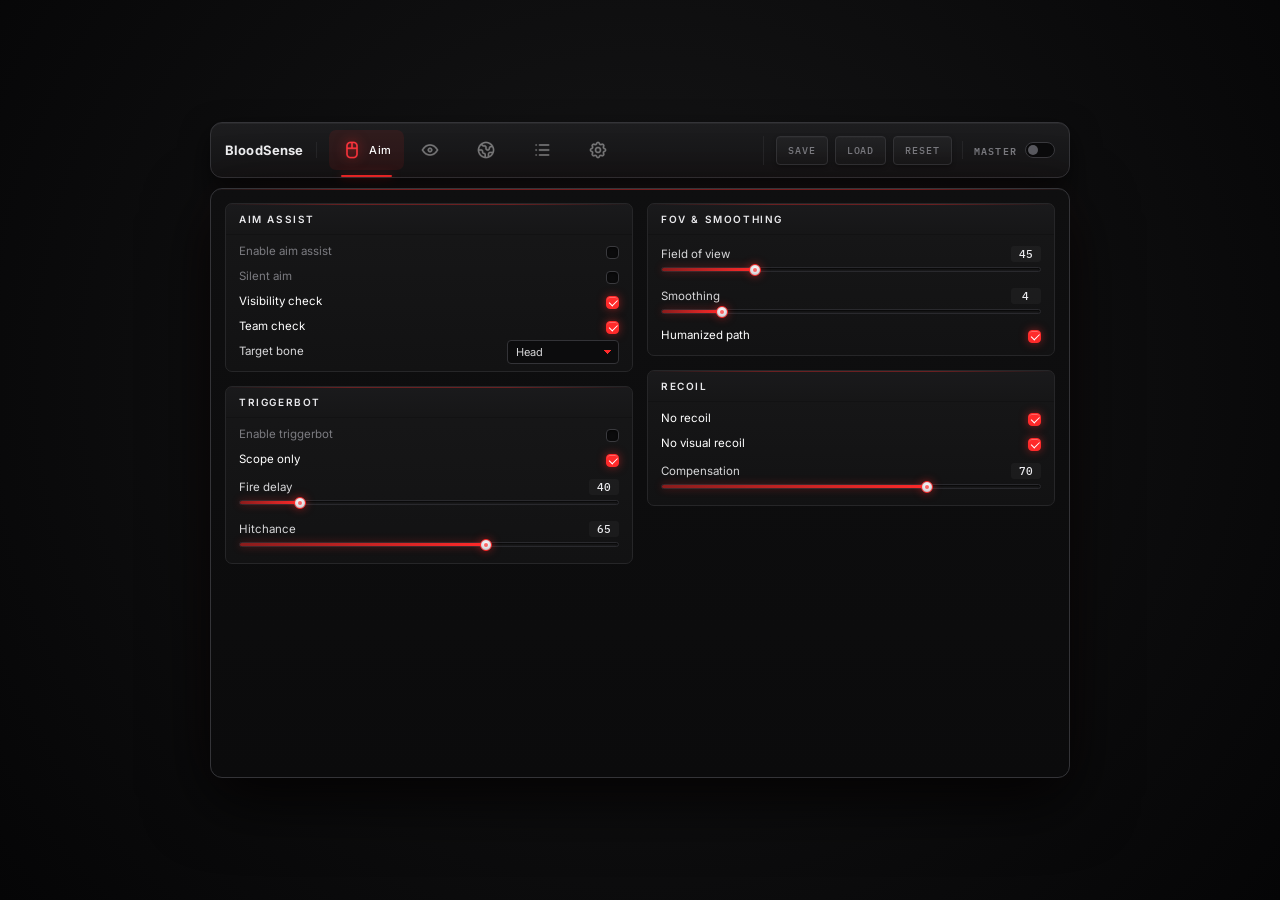
<file: index.html>
<!DOCTYPE html>
<html lang="en">
<head>
<meta charset="utf-8">
<meta name="viewport" content="width=device-width, initial-scale=1">
<title>BloodSense</title>
<link rel="icon" href="data:image/svg+xml,%3Csvg xmlns='http://www.w3.org/2000/svg' viewBox='0 0 32 32'%3E%3Crect width='32' height='32' rx='7' fill='%23161618'/%3E%3Ctext x='16' y='22' font-family='monospace' font-size='13' font-weight='700' fill='%23ff2a2a' text-anchor='middle'%3EBS%3C/text%3E%3C/svg%3E">
<link rel="preconnect" href="https://fonts.googleapis.com">
<link rel="preconnect" href="https://fonts.gstatic.com" crossorigin>
<link href="https://fonts.googleapis.com/css2?family=Inter:wght@400;500;600;700&family=IBM+Plex+Mono:wght@400;500;600&display=swap" rel="stylesheet">
<link rel="stylesheet" href="style.css">
</head>
<body>

<div class="stage" id="stage">
  <div class="wrapper" id="wrapper" data-bar="top">

    <div class="topbar" id="topbar">
      <div class="brand">BloodSense</div>
      <div class="tabbar" id="tabbar" role="tablist" aria-label="Sections">
        <button class="tab active" data-tab="aim" role="tab" aria-selected="true" aria-label="Aim">
          <img src="./mouse-2.png" alt=""><span class="tab-name">Aim</span>
        </button>
        <button class="tab" data-tab="visuals" role="tab" aria-selected="false" aria-label="Visuals">
          <img src="./eye.png" alt=""><span class="tab-name">Visuals</span>
        </button>
        <button class="tab" data-tab="world" role="tab" aria-selected="false" aria-label="World">
          <img src="./world-map.png" alt=""><span class="tab-name">World</span>
        </button>
        <button class="tab" data-tab="misc" role="tab" aria-selected="false" aria-label="Misc">
          <img src="./list.png" alt=""><span class="tab-name">Misc</span>
        </button>
        <button class="tab" data-tab="config" role="tab" aria-selected="false" aria-label="Config">
          <img src="./settings.png" alt=""><span class="tab-name">Config</span>
        </button>
      </div>

      <div class="topbar-actions">
        <button class="btn" id="btnSave" title="Write the current setup to this profile">SAVE</button>
        <button class="btn" id="btnLoad" title="Read the stored profile">LOAD</button>
        <button class="btn" id="btnReset" title="Return every control to its default">RESET</button>
        <div class="master-toggle" id="masterToggle" tabindex="0" role="switch" aria-checked="false" title="Master switch">
          <span class="master-label">MASTER</span>
          <div class="switch"></div>
        </div>
      </div>
    </div>

    <div class="menu" id="menu">
      <div class="body" id="body">

        <!-- ------------------------------------------------------------ aim -->
        <section class="pane active" data-pane="aim">
          <div class="col">
            <div class="box">
              <div class="box-header">Aim Assist</div>
              <div class="box-body">
                <div class="row dim" data-toggle><span class="label">Enable aim assist</span><span class="cbox" tabindex="0" role="checkbox" aria-checked="false"></span></div>
                <div class="row dim" data-toggle><span class="label">Silent aim</span><span class="cbox" tabindex="0" role="checkbox" aria-checked="false"></span></div>
                <div class="row on" data-toggle><span class="label">Visibility check</span><span class="cbox" tabindex="0" role="checkbox" aria-checked="true"></span></div>
                <div class="row on" data-toggle><span class="label">Team check</span><span class="cbox" tabindex="0" role="checkbox" aria-checked="true"></span></div>
                <div class="row static">
                  <span class="label">Target bone</span>
                  <select class="dropdown" data-key="aimBone" aria-label="Target bone">
                    <option value="head">Head</option>
                    <option value="neck">Neck</option>
                    <option value="chest">Chest</option>
                    <option value="nearest">Nearest</option>
                  </select>
                </div>
              </div>
            </div>
            <div class="box">
              <div class="box-header">Triggerbot</div>
              <div class="box-body">
                <div class="row dim" data-toggle><span class="label">Enable triggerbot</span><span class="cbox" tabindex="0" role="checkbox" aria-checked="false"></span></div>
                <div class="row on" data-toggle><span class="label">Scope only</span><span class="cbox" tabindex="0" role="checkbox" aria-checked="true"></span></div>
                <div class="slider-row" data-slider data-default="40">
                  <div class="slider-top"><span class="label">Fire delay</span><span class="val">40</span></div>
                  <div class="slider-track"><div class="slider-fill"></div><div class="slider-thumb"></div><input type="range" min="0" max="250" step="5" value="40" aria-label="Fire delay"></div>
                </div>
                <div class="slider-row" data-slider data-default="65">
                  <div class="slider-top"><span class="label">Hitchance</span><span class="val">65</span></div>
                  <div class="slider-track"><div class="slider-fill"></div><div class="slider-thumb"></div><input type="range" min="0" max="100" step="5" value="65" aria-label="Hitchance"></div>
                </div>
              </div>
            </div>
          </div>
          <div class="col">
            <div class="box">
              <div class="box-header">FOV &amp; Smoothing</div>
              <div class="box-body">
                <div class="slider-row" data-slider data-default="45">
                  <div class="slider-top"><span class="label">Field of view</span><span class="val">45</span></div>
                  <div class="slider-track"><div class="slider-fill"></div><div class="slider-thumb"></div><input type="range" min="1" max="180" step="1" value="45" aria-label="Field of view"></div>
                </div>
                <div class="slider-row" data-slider data-default="4">
                  <div class="slider-top"><span class="label">Smoothing</span><span class="val">4</span></div>
                  <div class="slider-track"><div class="slider-fill"></div><div class="slider-thumb"></div><input type="range" min="1" max="20" step="1" value="4" aria-label="Smoothing"></div>
                </div>
                <div class="row on" data-toggle><span class="label">Humanized path</span><span class="cbox" tabindex="0" role="checkbox" aria-checked="true"></span></div>
              </div>
            </div>
            <div class="box">
              <div class="box-header">Recoil</div>
              <div class="box-body">
                <div class="row on" data-toggle><span class="label">No recoil</span><span class="cbox" tabindex="0" role="checkbox" aria-checked="true"></span></div>
                <div class="row on" data-toggle><span class="label">No visual recoil</span><span class="cbox" tabindex="0" role="checkbox" aria-checked="true"></span></div>
                <div class="slider-row" data-slider data-default="70">
                  <div class="slider-top"><span class="label">Compensation</span><span class="val">70</span></div>
                  <div class="slider-track"><div class="slider-fill"></div><div class="slider-thumb"></div><input type="range" min="0" max="100" step="1" value="70" aria-label="Compensation"></div>
                </div>
              </div>
            </div>
          </div>
        </section>

        <!-- -------------------------------------------------------- visuals -->
        <section class="pane" data-pane="visuals">
          <div class="col">
            <div class="box">
              <div class="box-header">Player ESP</div>
              <div class="box-body">
                <div class="row on" data-toggle><span class="label">Enable ESP</span><span class="cbox" tabindex="0" role="checkbox" aria-checked="true"></span></div>
                <div class="row on" data-toggle><span class="label">Box</span><span class="cbox" tabindex="0" role="checkbox" aria-checked="true"></span></div>
                <div class="row on" data-toggle><span class="label">Skeleton</span><span class="cbox" tabindex="0" role="checkbox" aria-checked="true"></span></div>
                <div class="row on" data-toggle><span class="label">Health bar</span><span class="cbox" tabindex="0" role="checkbox" aria-checked="true"></span></div>
                <div class="row dim" data-toggle><span class="label">Name</span><span class="cbox" tabindex="0" role="checkbox" aria-checked="false"></span></div>
                <div class="row dim" data-toggle><span class="label">Weapon</span><span class="cbox" tabindex="0" role="checkbox" aria-checked="false"></span></div>
                <div class="row on" data-toggle><span class="label">Distance</span><span class="cbox" tabindex="0" role="checkbox" aria-checked="true"></span></div>
                <div class="row on" data-toggle><span class="label">Team check</span><span class="cbox" tabindex="0" role="checkbox" aria-checked="true"></span></div>
              </div>
            </div>
            <div class="box">
              <div class="box-header">Chams</div>
              <div class="box-body">
                <div class="row on" data-toggle><span class="label">Player chams</span><span class="cbox c-purple" tabindex="0" role="checkbox" aria-checked="true"></span></div>
                <div class="row on" data-toggle><span class="label">Teammate chams</span><span class="cbox c-blue" tabindex="0" role="checkbox" aria-checked="true"></span></div>
                <div class="row on" data-toggle><span class="label">Visible only</span><span class="cbox" tabindex="0" role="checkbox" aria-checked="true"></span></div>
                <div class="row dim" data-toggle><span class="label">Ignore Z</span><span class="cbox" tabindex="0" role="checkbox" aria-checked="false"></span></div>
              </div>
            </div>
          </div>
          <div class="col">
            <div class="box">
              <div class="box-header">Glow</div>
              <div class="box-body">
                <div class="row on" data-toggle><span class="label">Enemy glow</span><span class="cbox c-red" tabindex="0" role="checkbox" aria-checked="true"></span></div>
                <div class="row on" data-toggle><span class="label">Bomb carrier</span><span class="cbox c-yellow" tabindex="0" role="checkbox" aria-checked="true"></span></div>
                <div class="row dim" data-toggle><span class="label">Thru walls</span><span class="cbox" tabindex="0" role="checkbox" aria-checked="false"></span></div>
                <div class="slider-row" data-slider data-default="200">
                  <div class="slider-top"><span class="label">Max distance</span><span class="val">200</span></div>
                  <div class="slider-track"><div class="slider-fill"></div><div class="slider-thumb"></div><input type="range" min="0" max="500" step="10" value="200" aria-label="Max distance"></div>
                </div>
              </div>
            </div>
            <div class="box">
              <div class="box-header">Model</div>
              <div class="box-body">
                <div class="row dim" data-toggle><span class="label">Viewmodel modifier</span><span class="cbox" tabindex="0" role="checkbox" aria-checked="false"></span></div>
                <div class="slider-row" data-slider data-default="6">
                  <div class="slider-top"><span class="label">Viewmodel X</span><span class="val">6</span></div>
                  <div class="slider-track"><div class="slider-fill"></div><div class="slider-thumb"></div><input type="range" min="0" max="10" step="1" value="6" aria-label="Viewmodel X"></div>
                </div>
                <div class="slider-row" data-slider data-default="9">
                  <div class="slider-top"><span class="label">Viewmodel Y</span><span class="val">9</span></div>
                  <div class="slider-track"><div class="slider-fill"></div><div class="slider-thumb"></div><input type="range" min="0" max="10" step="1" value="9" aria-label="Viewmodel Y"></div>
                </div>
                <div class="slider-row" data-slider data-default="-9">
                  <div class="slider-top"><span class="label">Viewmodel Z</span><span class="val">-9</span></div>
                  <div class="slider-track"><div class="slider-fill"></div><div class="slider-thumb"></div><input type="range" min="-10" max="10" step="1" value="-9" aria-label="Viewmodel Z"></div>
                </div>
              </div>
            </div>
          </div>
        </section>

        <!-- ---------------------------------------------------------- world -->
        <section class="pane" data-pane="world">
          <div class="col">
            <div class="box">
              <div class="box-header">Overlay</div>
              <div class="box-body">
                <div class="row on" data-toggle><span class="label">Bomb timer</span><span class="cbox" tabindex="0" role="checkbox" aria-checked="true"></span></div>
                <div class="row on" data-toggle><span class="label">Grenade prediction</span><span class="cbox" tabindex="0" role="checkbox" aria-checked="true"></span></div>
                <div class="row dim" data-toggle><span class="label">Drop ESP</span><span class="cbox" tabindex="0" role="checkbox" aria-checked="false"></span></div>
                <div class="row dim" data-toggle><span class="label">Radar reveal</span><span class="cbox" tabindex="0" role="checkbox" aria-checked="false"></span></div>
              </div>
            </div>
            <div class="box">
              <div class="box-header">Items</div>
              <div class="box-body">
                <div class="row on" data-toggle><span class="label">Pickup marker</span><span class="cbox" tabindex="0" role="checkbox" aria-checked="true"></span></div>
                <div class="row dim" data-toggle><span class="label">Ammo only</span><span class="cbox" tabindex="0" role="checkbox" aria-checked="false"></span></div>
                <div class="slider-row" data-slider data-default="85">
                  <div class="slider-top"><span class="label">Opacity</span><span class="val">85</span></div>
                  <div class="slider-track"><div class="slider-fill"></div><div class="slider-thumb"></div><input type="range" min="0" max="100" step="1" value="85" aria-label="Opacity"></div>
                </div>
              </div>
            </div>
          </div>
          <div class="col">
            <div class="box">
              <div class="box-header">Screen</div>
              <div class="box-body">
                <div class="row on" data-toggle><span class="label">Remove flash</span><span class="cbox" tabindex="0" role="checkbox" aria-checked="true"></span></div>
                <div class="row on" data-toggle><span class="label">Remove smoke</span><span class="cbox" tabindex="0" role="checkbox" aria-checked="true"></span></div>
                <div class="row dim" data-toggle><span class="label">Remove blood</span><span class="cbox" tabindex="0" role="checkbox" aria-checked="false"></span></div>
                <div class="row on" data-toggle><span class="label">Remove scope overlay</span><span class="cbox" tabindex="0" role="checkbox" aria-checked="true"></span></div>
              </div>
            </div>
            <div class="box">
              <div class="box-header">Tuning</div>
              <div class="box-body">
                <div class="slider-row" data-slider data-default="50">
                  <div class="slider-top"><span class="label">Brightness</span><span class="val">50</span></div>
                  <div class="slider-track"><div class="slider-fill"></div><div class="slider-thumb"></div><input type="range" min="0" max="100" step="1" value="50" aria-label="Brightness"></div>
                </div>
                <div class="slider-row" data-slider data-default="70">
                  <div class="slider-top"><span class="label">Transparency</span><span class="val">70</span></div>
                  <div class="slider-track"><div class="slider-fill"></div><div class="slider-thumb"></div><input type="range" min="0" max="100" step="1" value="70" aria-label="Transparency"></div>
                </div>
                <div class="row dim" data-toggle><span class="label">No fog</span><span class="cbox" tabindex="0" role="checkbox" aria-checked="false"></span></div>
              </div>
            </div>
          </div>
        </section>

        <!-- ----------------------------------------------------------- misc -->
        <section class="pane" data-pane="misc">
          <div class="col">
            <div class="box">
              <div class="box-header">Movement</div>
              <div class="box-body">
                <div class="row on" data-toggle><span class="label">Bunnyhop</span><span class="cbox" tabindex="0" role="checkbox" aria-checked="true"></span></div>
                <div class="row on" data-toggle><span class="label">Auto strafe</span><span class="cbox" tabindex="0" role="checkbox" aria-checked="true"></span></div>
                <div class="row dim" data-toggle><span class="label">Jump assist</span><span class="cbox" tabindex="0" role="checkbox" aria-checked="false"></span></div>
              </div>
            </div>
            <div class="box">
              <div class="box-header">Utility</div>
              <div class="box-body">
                <div class="row on" data-toggle><span class="label">Auto accept</span><span class="cbox" tabindex="0" role="checkbox" aria-checked="true"></span></div>
                <div class="row dim" data-toggle><span class="label">Auto reconnect</span><span class="cbox" tabindex="0" role="checkbox" aria-checked="false"></span></div>
                <div class="row dim" data-toggle><span class="label">Fast switch</span><span class="cbox" tabindex="0" role="checkbox" aria-checked="false"></span></div>
              </div>
            </div>
          </div>
          <div class="col">
            <div class="box">
              <div class="box-header">HUD</div>
              <div class="box-body">
                <div class="row on" data-toggle><span class="label">Watermark</span><span class="cbox" tabindex="0" role="checkbox" aria-checked="true"></span></div>
                <div class="row on" data-toggle><span class="label">Keybind list</span><span class="cbox" tabindex="0" role="checkbox" aria-checked="true"></span></div>
                <div class="row dim" data-toggle><span class="label">FPS counter</span><span class="cbox" tabindex="0" role="checkbox" aria-checked="false"></span></div>
                <div class="row dim" data-toggle><span class="label">Hit marker</span><span class="cbox" tabindex="0" role="checkbox" aria-checked="false"></span></div>
              </div>
            </div>
          </div>
        </section>

        <!-- --------------------------------------------------------- config -->
        <section class="pane" data-pane="config">
          <div class="col">
            <div class="box">
              <div class="box-header">Profile</div>
              <div class="box-body">
                <div class="row on" data-toggle><span class="label">Auto load</span><span class="cbox" tabindex="0" role="checkbox" aria-checked="true"></span></div>
                <div class="row on" data-toggle><span class="label">Auto save</span><span class="cbox" tabindex="0" role="checkbox" aria-checked="true"></span></div>
                <div class="row static">
                  <span class="label">Active profile</span>
                  <select class="dropdown" id="profile" aria-label="Active profile">
                    <option value="default">default</option>
                    <option value="comp">comp</option>
                    <option value="legit">legit</option>
                  </select>
                </div>
              </div>
            </div>
            <div class="box">
              <div class="box-header">Session</div>
              <div class="box-body">
                <div class="row static"><span class="label">Build</span><span class="build-tag">v17</span></div>
                <div class="row static"><span class="label">Uptime</span><span id="uptime" class="build-tag">00:00</span></div>
                <div class="row static"><span class="label">Status</span><span class="status-tag" id="statusTag"><i></i>READY</span></div>
              </div>
            </div>
          </div>
          <div class="col">
            <div class="box">
              <div class="box-header">Keybinds</div>
              <div class="box-body">
                <div class="row static">
                  <span class="label">Toggle menu</span>
                  <button class="kbd keybind" data-keybind="toggle" data-value="DELETE" title="Click, then press a key">DELETE</button>
                </div>
                <div class="row static">
                  <span class="label">Panic</span>
                  <button class="kbd keybind" data-keybind="panic" data-value="PGUP" title="Click, then press a key">PGUP</button>
                </div>
                <div class="row static">
                  <span class="label">Snap config</span>
                  <button class="kbd keybind" data-keybind="snapshot" data-value="F9" title="Click, then press a key">F9</button>
                </div>
                <div class="row static">
                  <span class="label">Reload page</span>
                  <button class="kbd keybind" data-keybind="reload" data-value="F5" title="Click, then press a key">F5</button>
                </div>
              </div>
            </div>
            <div class="box">
              <div class="box-header">Layout</div>
              <div class="box-body">
                <div class="row static">
                  <span class="label">Tab bar</span>
                  <select class="dropdown" id="barPos" aria-label="Tab bar position">
                    <option value="top">Top</option>
                    <option value="bottom">Bottom</option>
                    <option value="left">Left</option>
                    <option value="right">Right</option>
                  </select>
                </div>
                <div class="row static">
                  <span class="label">UI scale</span>
                  <select class="dropdown" id="uiScale" aria-label="UI scale">
                    <option value="0.85">85%</option>
                    <option value="1" selected>100%</option>
                    <option value="1.1">110%</option>
                    <option value="1.25">125%</option>
                  </select>
                </div>
              </div>
            </div>
          </div>
        </section>

      </div>

    </div>

  </div>
</div>

<div class="toast" id="toast" role="status" aria-live="polite"></div>

<script src="app.js"></script>
</body>
</html>
</file>
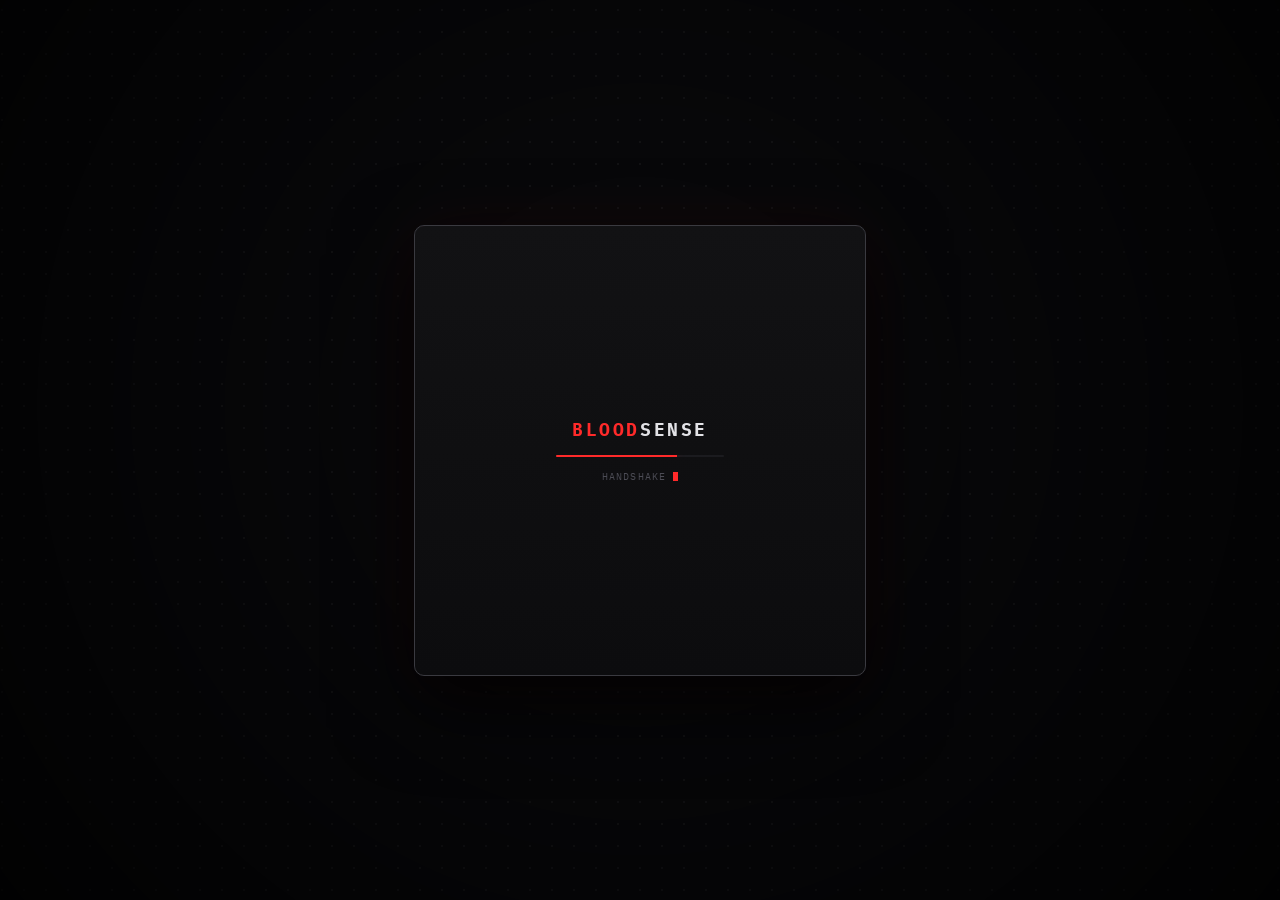
<file: loader.html>
<!DOCTYPE html>
<html lang="en">
<head>
<meta charset="utf-8">
<meta name="viewport" content="width=device-width, initial-scale=1">
<title>BloodSense Loader</title>
<link rel="icon" href="data:image/svg+xml,%3Csvg xmlns='http://www.w3.org/2000/svg' viewBox='0 0 32 32'%3E%3Crect width='32' height='32' rx='7' fill='%23161618'/%3E%3Ctext x='16' y='22' font-family='monospace' font-size='13' font-weight='700' fill='%23ff2a2a' text-anchor='middle'%3EBS%3C/text%3E%3C/svg%3E">
<link rel="preconnect" href="https://fonts.googleapis.com">
<link rel="preconnect" href="https://fonts.gstatic.com" crossorigin>
<link href="https://fonts.googleapis.com/css2?family=Inter:wght@400;500;600;700&family=IBM+Plex+Mono:wght@400;500;600&display=swap" rel="stylesheet">
<style>
  :root {
    --bg: #08080a;
    --panel: #121214;
    --panel-2: #17171a;
    --panel-hi: #1c1c20;
    --border: #27272b;
    --border-hi: #3a3a40;
    --text: #e2e2e6;
    --text-dim: #85858e;
    --text-mute: #4c4c55;
    --accent: #ff2a2a;
    --accent-soft: #ff5a5a;
    --accent-dim: #6e1414;
    --accent-glow: rgba(255, 42, 42, 0.45);
    --ok: #29d17a;
    --warn: #ffb02a;
    --font-sans: 'Inter', system-ui, sans-serif;
    --font-mono: 'IBM Plex Mono', ui-monospace, monospace;
    --r-sm: 5px;
    --r-md: 10px;
    --t-fast: 0.15s cubic-bezier(0.4, 0, 0.2, 1);
    --t-pop: 0.34s cubic-bezier(0.16, 1, 0.3, 1);
  }

  * { box-sizing: border-box; margin: 0; padding: 0; }
  html, body { height: 100%; }

  body {
    background: var(--bg);
    color: var(--text);
    font-family: var(--font-sans);
    font-size: 12px;
    display: grid;
    place-items: center;
    overflow: hidden;
    user-select: none;
    -webkit-font-smoothing: antialiased;
    background-image: radial-gradient(rgba(255, 255, 255, 0.045) 1px, transparent 1px);
    background-size: 22px 22px;
    background-position: center;
  }
  body::after {
    content: "";
    position: fixed;
    inset: 0;
    background: radial-gradient(circle at 50% 45%, transparent 28%, rgba(0, 0, 0, 0.78) 100%);
    pointer-events: none;
  }

  /* In the loader window the page is the card: the host paints the desktop
     through everything outside the rounded border. */
  html.hosted body { background: transparent; }
  html.hosted body::after { display: none; }

  .loader {
    position: relative;
    width: 452px;
    background: linear-gradient(180deg, var(--panel-2) 0%, var(--panel) 100%);
    border: 1px solid var(--border-hi);
    border-radius: var(--r-md);
    box-shadow: 0 28px 80px rgba(0, 0, 0, 0.85), 0 0 70px rgba(255, 42, 42, 0.06);
    overflow: hidden;
    z-index: 2;
    animation: panelIn var(--t-pop) backwards;
    transition: opacity 0.2s ease, transform 0.2s ease, height 0.34s cubic-bezier(0.16, 1, 0.3, 1);
  }
  @keyframes panelIn {
    from { opacity: 0; transform: translateY(14px) scale(0.98); }
    to { opacity: 1; transform: none; }
  }
  .loader.hidden { opacity: 0; pointer-events: none; transform: scale(0.98); }
  .loader::before {
    content: "";
    position: absolute;
    top: 0; left: 0; right: 0;
    height: 1px;
    background: linear-gradient(90deg, transparent, var(--accent) 20%, var(--accent) 80%, transparent);
    opacity: 0.6;
    z-index: 3;
  }
  .loader.shake { animation: shake 0.36s cubic-bezier(0.36, 0.07, 0.19, 0.97); }
  @keyframes shake {
    10%, 90% { transform: translateX(-1px); }
    20%, 80% { transform: translateX(2px); }
    30%, 50%, 70% { transform: translateX(-5px); }
    40%, 60% { transform: translateX(5px); }
  }

  /* ------------------------------------------------------------- titlebar */
  .titlebar {
    display: flex;
    align-items: center;
    justify-content: space-between;
    padding: 10px 12px;
    background: linear-gradient(180deg, #1e1e22 0%, #17171a 100%);
    border-bottom: 1px solid var(--border);
    cursor: grab;
  }
  .titlebar:active { cursor: grabbing; }

  .brand {
    display: flex;
    align-items: baseline;
    gap: 7px;
    font-family: var(--font-mono);
    font-size: 11px;
    font-weight: 600;
    letter-spacing: 0.09em;
    text-transform: uppercase;
  }
  .brand .blood { color: var(--accent); }
  .brand .sense { color: var(--text); }
  .brand .ver {
    color: var(--text-mute);
    font-size: 9px;
    font-weight: 500;
    letter-spacing: 0.1em;
  }

  .traffic { display: flex; gap: 7px; }
  .tl {
    width: 10px; height: 10px;
    border-radius: 50%;
    cursor: pointer;
    border: 1px solid rgba(0, 0, 0, 0.35);
    transition: filter var(--t-fast), transform var(--t-fast);
  }
  .tl.min { background: #febc2e; }
  .tl.zoom { background: #28c840; }
  .tl.close { background: #ff5f57; }
  .tl:hover { filter: brightness(1.25); transform: scale(1.12); }
  .tl:active { filter: brightness(0.75); }

  /* ----------------------------------------------------------------- views */
  .view { display: flex; flex-direction: column; }
  .view.off { display: none; }

  .view-enter { animation: viewIn var(--t-pop); }
  @keyframes viewIn {
    from { opacity: 0; transform: translateY(10px); }
    to { opacity: 1; transform: none; }
  }

  /* ----------------------------------------------------------------- hero */
  .hero {
    position: relative;
    width: 100%;
    aspect-ratio: 2.5 / 1;
    overflow: hidden;
    border-bottom: 1px solid var(--border);
    background: #000;
  }
  .hero img {
    position: absolute;
    inset: 0;
    width: 100%;
    height: 100%;
    object-fit: cover;
    object-position: center 30%;
    display: block;
    filter: grayscale(0.15) contrast(1.12) brightness(0.7) saturate(1.1);
    transform: scale(1.02);
    transition: transform 6s ease;
  }
  .loader:hover .hero img { transform: scale(1.06); }
  .hero::after {
    content: "";
    position: absolute;
    inset: 0;
    background: linear-gradient(180deg, rgba(18, 18, 20, 0.15) 0%, rgba(18, 18, 20, 0.2) 45%, var(--panel-2) 100%);
  }
  .hero-tag {
    position: absolute;
    left: 12px;
    bottom: 10px;
    z-index: 2;
    display: inline-flex;
    align-items: center;
    gap: 6px;
    padding: 3px 8px;
    border-radius: 3px;
    background: rgba(6, 6, 8, 0.72);
    border: 1px solid rgba(255, 42, 42, 0.35);
    font-family: var(--font-mono);
    font-size: 9px;
    letter-spacing: 0.12em;
    text-transform: uppercase;
    color: var(--accent-soft);
  }
  .hero-tag i {
    width: 4px; height: 4px;
    border-radius: 50%;
    background: var(--accent);
    box-shadow: 0 0 8px var(--accent-glow);
  }

  /* ---------------------------------------------------------------- login */
  .login { padding: 16px 16px 14px; display: flex; flex-direction: column; gap: 10px; }

  .login-title {
    display: flex;
    align-items: baseline;
    justify-content: space-between;
    margin-bottom: 2px;
  }
  .login-title h1 {
    font-size: 12px;
    font-weight: 600;
    letter-spacing: 0.14em;
    text-transform: uppercase;
    color: #ededf1;
  }
  .login-title span {
    font-family: var(--font-mono);
    font-size: 9px;
    letter-spacing: 0.1em;
    text-transform: uppercase;
    color: var(--text-mute);
  }

  .field {
    display: flex;
    align-items: center;
    gap: 9px;
    height: 36px;
    padding: 0 10px;
    background: #0b0b0d;
    border: 1px solid var(--border);
    border-radius: var(--r-sm);
    transition: border-color var(--t-fast), box-shadow var(--t-fast), background var(--t-fast);
  }
  .field:focus-within {
    border-color: rgba(255, 42, 42, 0.55);
    box-shadow: 0 0 0 2px rgba(255, 42, 42, 0.1);
    background: #0d0d10;
  }
  .field.err { border-color: var(--accent); box-shadow: 0 0 0 2px rgba(255, 42, 42, 0.14); }
  .field svg { width: 13px; height: 13px; fill: var(--text-mute); flex: 0 0 auto; transition: fill var(--t-fast); }
  .field:focus-within svg { fill: var(--accent); }
  .field input {
    flex: 1;
    min-width: 0;
    background: transparent;
    border: none;
    outline: none;
    color: var(--text);
    font-family: var(--font-mono);
    font-size: 11px;
    letter-spacing: 0.08em;
  }
  .field input::placeholder { color: var(--text-mute); letter-spacing: 0.12em; text-transform: uppercase; }
  .field .peek {
    width: 18px; height: 18px;
    display: grid; place-items: center;
    border: none; background: none; cursor: pointer;
    color: var(--text-mute);
    transition: color var(--t-fast);
  }
  .field .peek:hover { color: var(--text-dim); }
  .field .peek svg { width: 12px; height: 12px; fill: currentColor; }

  .login-row {
    display: flex;
    align-items: center;
    justify-content: space-between;
    gap: 10px;
    margin-top: 1px;
  }
  .remember {
    display: inline-flex;
    align-items: center;
    gap: 7px;
    cursor: pointer;
    font-size: 10.5px;
    color: var(--text-dim);
    transition: color var(--t-fast);
  }
  .remember:hover { color: var(--text); }
  .remember .tick {
    width: 12px; height: 12px;
    border-radius: 3px;
    border: 1px solid #3a3a3e;
    background: #0b0b0d;
    position: relative;
    transition: background var(--t-fast), border-color var(--t-fast);
  }
  .remember.on .tick {
    background: var(--accent);
    border-color: var(--accent);
    box-shadow: 0 0 8px rgba(255, 42, 42, 0.4);
  }
  .remember.on .tick::after {
    content: "";
    position: absolute;
    left: 3.5px; top: 1px;
    width: 3.5px; height: 6px;
    border: solid #fff;
    border-width: 0 1.5px 1.5px 0;
    transform: rotate(45deg);
  }

  .login-msg {
    min-height: 14px;
    font-family: var(--font-mono);
    font-size: 9.5px;
    letter-spacing: 0.1em;
    text-transform: uppercase;
    color: var(--accent);
    opacity: 0;
    transform: translateY(-3px);
    transition: opacity var(--t-fast), transform var(--t-fast);
  }
  .login-msg.show { opacity: 1; transform: none; }

  /* ---------------------------------------------------------------- body */
  .body { padding: 13px 14px 14px; display: flex; flex-direction: column; gap: 11px; }

  .status-grid {
    display: grid;
    grid-template-columns: 1fr 1fr;
    gap: 1px;
    background: var(--border);
    border: 1px solid var(--border);
    border-radius: var(--r-sm);
    overflow: hidden;
  }
  .stat {
    display: flex;
    align-items: center;
    justify-content: space-between;
    gap: 8px;
    padding: 7px 10px;
    background: #0e0e10;
    min-width: 0;
  }
  .stat .k {
    font-family: var(--font-mono);
    font-size: 9px;
    letter-spacing: 0.1em;
    text-transform: uppercase;
    color: var(--text-mute);
    white-space: nowrap;
  }
  .stat .v {
    display: inline-flex;
    align-items: center;
    gap: 5px;
    font-family: var(--font-mono);
    font-size: 9.5px;
    letter-spacing: 0.06em;
    color: var(--text-dim);
    white-space: nowrap;
    overflow: hidden;
    text-overflow: ellipsis;
  }
  .stat .v i { width: 4px; height: 4px; border-radius: 50%; background: var(--text-mute); }
  .stat .v.ok { color: var(--ok); }
  .stat .v.ok i { background: var(--ok); box-shadow: 0 0 7px rgba(41, 209, 122, 0.8); }
  .stat .v.warn { color: var(--warn); }
  .stat .v.warn i { background: var(--warn); }

  .progress {
    height: 3px;
    background: #0b0b0d;
    border-radius: 3px;
    overflow: hidden;
    opacity: 0;
    transition: opacity 0.2s ease;
  }
  .progress.on { opacity: 1; }
  .progress-fill {
    height: 100%;
    width: 0%;
    background: linear-gradient(90deg, var(--accent-dim), var(--accent));
    box-shadow: 0 0 12px var(--accent-glow);
    border-radius: 3px;
    transition: width 0.35s cubic-bezier(0.4, 0, 0.2, 1);
  }

  .log {
    height: 58px;
    overflow: hidden;
    display: flex;
    flex-direction: column;
    justify-content: flex-end;
    gap: 2px;
    padding: 7px 9px;
    background: #09090b;
    border: 1px solid #1b1b1f;
    border-radius: var(--r-sm);
    font-family: var(--font-mono);
    font-size: 9.5px;
    line-height: 1.35;
    color: var(--text-mute);
  }
  .log-line { display: flex; gap: 7px; animation: logIn 0.22s ease both; white-space: nowrap; }
  @keyframes logIn { from { opacity: 0; transform: translateX(-4px); } to { opacity: 1; transform: none; } }
  .log-line .t { color: #33333a; flex: 0 0 auto; }
  .log-line.ok { color: var(--ok); }
  .log-line.err { color: var(--accent); }
  .log-line.hl { color: #cfcfd6; }

  /* ---------------------------------------------------------------- button */
  .inject-btn {
    position: relative;
    display: flex;
    align-items: center;
    justify-content: center;
    gap: 9px;
    width: 100%;
    height: 40px;
    background: linear-gradient(180deg, #8a1c1c 0%, #6b1414 100%);
    border: 1px solid var(--accent);
    color: #fff;
    font-family: var(--font-mono);
    font-size: 11px;
    font-weight: 600;
    letter-spacing: 0.18em;
    text-transform: uppercase;
    border-radius: var(--r-sm);
    cursor: pointer;
    overflow: hidden;
    outline: none;
    transition: background var(--t-fast), box-shadow var(--t-fast), transform var(--t-fast),
      border-color var(--t-fast), color var(--t-fast);
    box-shadow: 0 6px 18px rgba(255, 42, 42, 0.18), inset 0 1px 0 rgba(255, 255, 255, 0.12);
  }
  .inject-btn::after {
    content: "";
    position: absolute;
    inset: 0;
    background: linear-gradient(90deg, transparent, rgba(255, 255, 255, 0.18), transparent);
    transform: translateX(-100%);
    transition: transform 0.6s ease;
  }
  .inject-btn:hover:not(:disabled) {
    background: linear-gradient(180deg, #ff2a2a 0%, #c91818 100%);
    box-shadow: 0 8px 26px rgba(255, 42, 42, 0.35), inset 0 1px 0 rgba(255, 255, 255, 0.2);
    transform: translateY(-1px);
  }
  .inject-btn:hover:not(:disabled)::after { transform: translateX(100%); }
  .inject-btn:active:not(:disabled) { transform: translateY(1px); box-shadow: none; }
  .inject-btn:disabled {
    background: #141417;
    border-color: var(--border);
    color: var(--text-mute);
    cursor: default;
    box-shadow: none;
  }
  .inject-btn svg { width: 14px; height: 14px; fill: currentColor; flex: 0 0 auto; }
  .inject-btn.ok {
    background: linear-gradient(180deg, #14663c 0%, #0f4d2d 100%);
    border-color: var(--ok);
    color: #d8ffe9;
    box-shadow: 0 6px 20px rgba(41, 209, 122, 0.18);
  }

  .foot {
    display: flex;
    align-items: center;
    justify-content: space-between;
    gap: 8px;
    font-family: var(--font-mono);
    font-size: 8.5px;
    letter-spacing: 0.1em;
    text-transform: uppercase;
    color: #3b3b43;
  }
  .foot button {
    background: none;
    border: none;
    cursor: pointer;
    font-family: inherit;
    font-size: inherit;
    letter-spacing: inherit;
    text-transform: inherit;
    color: #3b3b43;
    transition: color var(--t-fast);
  }
  .foot button:hover { color: var(--accent-soft); }

  /* ----------------------------------------------------------- boot plane */
  .boot {
    position: absolute;
    inset: 0;
    z-index: 100;
    display: flex;
    flex-direction: column;
    align-items: center;
    justify-content: center;
    gap: 14px;
    background: linear-gradient(180deg, #121214 0%, #0c0c0e 100%);
    border-radius: var(--r-md);
    transition: opacity 0.3s ease;
  }
  .boot.hide { opacity: 0; pointer-events: none; }
  .boot-logo {
    font-family: var(--font-mono);
    font-size: 18px;
    font-weight: 700;
    letter-spacing: 0.14em;
    text-transform: uppercase;
    animation: glow 2.6s ease-in-out infinite;
  }
  .boot-logo .blood { color: var(--accent); }
  .boot-logo .sense { color: var(--text); }
  @keyframes glow {
    0%, 100% { text-shadow: 0 0 18px rgba(255, 42, 42, 0.15); }
    50% { text-shadow: 0 0 26px rgba(255, 42, 42, 0.45); }
  }
  .boot-bar { width: 168px; height: 2px; background: #1b1b1f; border-radius: 2px; overflow: hidden; }
  .boot-bar span {
    display: block;
    height: 100%;
    width: 0%;
    background: var(--accent);
    box-shadow: 0 0 10px var(--accent-glow);
    transition: width 0.3s ease;
  }
  .boot-log {
    display: flex;
    align-items: center;
    gap: 7px;
    font-family: var(--font-mono);
    font-size: 9.5px;
    letter-spacing: 0.12em;
    text-transform: uppercase;
    color: var(--text-mute);
    height: 12px;
  }
  .boot-cursor {
    display: inline-block;
    width: 5px; height: 9px;
    background: var(--accent);
    animation: blink 1.05s step-end infinite;
  }
  @keyframes blink { 50% { opacity: 0; } }

  @media (max-height: 700px) {
    html:not(.hosted) .loader { width: 420px; }
    .hero { aspect-ratio: 3.4 / 1; }
    .login { padding: 12px 14px 12px; gap: 8px; }
    .body { padding: 10px 12px 12px; gap: 9px; }
    .field, .inject-btn { height: 34px; }
  }
  @media (max-width: 500px) {
    html:not(.hosted) .loader { width: calc(100vw - 20px); }
  }
  @media (prefers-reduced-motion: reduce) {
    *, *::before, *::after {
      animation-duration: 0.001ms !important;
      animation-iteration-count: 1 !important;
      transition-duration: 0.001ms !important;
    }
  }
</style>
</head>
<body>

<div class="loader" id="loader" data-state="boot">

  <div class="boot" id="bootScreen">
    <div class="boot-logo"><span class="blood">Blood</span><span class="sense">Sense</span></div>
    <div class="boot-bar"><span id="bootBar"></span></div>
    <div class="boot-log"><span id="bootText">init core</span><span class="boot-cursor"></span></div>
  </div>

  <div class="titlebar" id="titlebar">
    <div class="brand">
      <span class="blood">Blood</span><span class="sense">Sense</span>
      <span class="ver" id="verTag">v17</span>
    </div>
    <div class="traffic">
      <div class="tl min" data-action="minimize" title="Minimize"></div>
      <div class="tl zoom" data-action="maximize" title="Maximize"></div>
      <div class="tl close" data-action="close" title="Close"></div>
    </div>
  </div>

  <!-- ------------------------------------------------------------- login -->
  <div class="view view-login" id="viewLogin">
    <div class="hero">
      <img src="./1329760.jpeg" alt="">
      <div class="hero-tag"><i></i>Counter-Strike 2</div>
    </div>

    <form class="login" id="loginForm" autocomplete="off" novalidate>
      <div class="login-title">
        <h1>Sign in</h1>
        <span id="loginHint">account required</span>
      </div>

      <label class="field" id="userField">
        <svg viewBox="0 0 24 24"><path d="M12 12a5 5 0 1 0 0-10 5 5 0 0 0 0 10zm0 2c-4.4 0-8 2.2-8 5v1h16v-1c0-2.8-3.6-5-8-5z"/></svg>
        <input id="userInput" type="text" placeholder="username" spellcheck="false" autocomplete="username" maxlength="32">
      </label>

      <label class="field" id="passField">
        <svg viewBox="0 0 24 24"><path d="M12 2a5 5 0 0 0-5 5v3H5a2 2 0 0 0-2 2v9a2 2 0 0 0 2 2h14a2 2 0 0 0 2-2v-9a2 2 0 0 0-2-2h-2V7a5 5 0 0 0-5-5zm-3 8V7a3 3 0 1 1 6 0v3H9z"/></svg>
        <input id="passInput" type="password" placeholder="password" autocomplete="current-password" maxlength="64">
        <button class="peek" type="button" id="peekBtn" title="Show password" aria-label="Show password">
          <svg viewBox="0 0 24 24"><path d="M12 5c-5 0-9 4.5-10 7 1 2.5 5 7 10 7s9-4.5 10-7c-1-2.5-5-7-10-7zm0 11a4 4 0 1 1 0-8 4 4 0 0 1 0 8z"/></svg>
        </button>
      </label>

      <div class="login-row">
        <div class="remember on" id="remember" role="checkbox" aria-checked="true" tabindex="0">
          <span class="tick"></span><span>Keep me signed in</span>
        </div>
      </div>

      <div class="login-msg" id="loginMsg"></div>

      <button class="inject-btn" type="submit" id="loginBtn">
        <svg viewBox="0 0 24 24"><path d="M10 17l5-5-5-5v10zM4 3h16v18H4z" opacity=".45"/><path d="M14 12l-4 4V8l4 4z"/></svg>
        <span id="loginLabel">Sign in</span>
      </button>
    </form>
  </div>

  <!-- --------------------------------------------------------------- app -->
  <div class="view view-app off" id="viewApp">
    <div class="hero">
      <img src="./1329760.jpeg" alt="">
      <div class="hero-tag"><i></i>Counter-Strike 2</div>
    </div>

    <div class="body">
      <div class="status-grid">
        <div class="stat"><span class="k">game</span><span class="v" id="statGame"><i></i>scanning</span></div>
        <div class="stat"><span class="k">build</span><span class="v" id="statBuild"><i></i>14192</span></div>
        <div class="stat"><span class="k">account</span><span class="v" id="statUser"><i></i>—</span></div>
        <div class="stat"><span class="k">uptime</span><span class="v" id="statUptime"><i></i>00:00</span></div>
      </div>

      <div class="progress" id="progress"><div class="progress-fill" id="progressFill"></div></div>

      <div class="log" id="log"></div>

      <button class="inject-btn" id="injectBtn">
        <svg viewBox="0 0 24 24"><path d="M20 4l-7 9v6l-2 2-2-2v-6l-6-8 9 5 6-6z"/></svg>
        <span id="injectLabel">Initialize</span>
      </button>

      <div class="foot">
        <span>bloodsense.online</span>
        <span id="footState">signed in</span>
      </div>
    </div>
  </div>

</div>

<script>
(() => {
  const $ = (s, r = document) => r.querySelector(s);

  const loader    = $("#loader");
  const titlebar  = $("#titlebar");
  const viewLogin = $("#viewLogin");
  const viewApp   = $("#viewApp");
  const loginForm = $("#loginForm");
  const userInput = $("#userInput");
  const passInput = $("#passInput");
  const loginBtn  = $("#loginBtn");
  const loginLbl  = $("#loginLabel");
  const loginMsg  = $("#loginMsg");
  const remember  = $("#remember");
  const injectBtn = $("#injectBtn");
  const injectLbl = $("#injectLabel");
  const progress  = $("#progress");
  const fill      = $("#progressFill");
  const logEl     = $("#log");

  const bridge = (window.chrome && window.chrome.webview) || null;
  const hosted = !!bridge;
  if (hosted) document.documentElement.classList.add("hosted");
  const HOST_W = 452;
  const send = (type, data) => {
    if (bridge) bridge.postMessage({ type, data: data || {} });
  };

  const SESSION_KEY = "bloodsense.session";
  const reduceMotion = window.matchMedia("(prefers-reduced-motion: reduce)").matches;

  /* Local credential table. Swap this for the licence endpoint later; the
     UI only ever sees the ok/fail result. */
  const ACCOUNTS = { anonymous: "x" };

  /* ------------------------------------------------------------- logging */
  const stamp = () => new Date().toTimeString().slice(0, 8);
  const log = (msg, kind) => {
    const line = document.createElement("div");
    line.className = "log-line" + (kind ? " " + kind : "");
    const t = document.createElement("span");
    t.className = "t";
    t.textContent = stamp();
    const m = document.createElement("span");
    m.textContent = msg;
    line.append(t, m);
    logEl.appendChild(line);
    while (logEl.children.length > 4) logEl.firstChild.remove();
  };

  const setProgress = (pct) => {
    progress.classList.toggle("on", pct > 0 && pct < 100);
    fill.style.width = Math.max(0, Math.min(100, pct)) + "%";
  };

  const setStat = (el, text, tone) => {
    if (!el) return;
    el.className = "v" + (tone ? " " + tone : "");
    el.replaceChildren();
    el.appendChild(document.createElement("i"));
    el.appendChild(document.createTextNode(text));
  };

  /* --------------------------------------------------------------- height */
  const settleHeight = () => {
    const active = viewLogin.classList.contains("off") ? viewApp : viewLogin;
    if (!active) return;
    const h = titlebar.offsetHeight + active.offsetHeight + 2;
    loader.style.height = h + "px";
    if (hosted) send("window", { action: "resize", w: HOST_W, h });
  };

  /* ------------------------------------------------------- window controls */
  document.querySelectorAll(".tl").forEach((btn) => {
    btn.addEventListener("click", (e) => {
      e.stopPropagation();
      const action = btn.dataset.action;
      send("window", { action });
      if (!hosted && (action === "close" || action === "minimize")) {
        loader.classList.add("hidden");
        setTimeout(() => loader.classList.remove("hidden"), 900);
      }
    });
  });

  /* ----------------------------------------------------------------- drag */
  let drag = null;
  let dragRaf = 0;
  titlebar.addEventListener("mousedown", (e) => {
    if (e.button !== 0 || e.target.closest(".tl")) return;
    if (hosted) {
      send("window", { action: "drag" });
      e.preventDefault();
      return;
    }
    const rect = loader.getBoundingClientRect();
    drag = { x: e.clientX, y: e.clientY, ox: rect.left, oy: rect.top };
    loader.style.position = "fixed";
    loader.style.transform = "none";
    loader.style.animation = "none";
    loader.style.left = rect.left + "px";
    loader.style.top = rect.top + "px";
    e.preventDefault();
  });
  window.addEventListener("mousemove", (e) => {
    if (!drag) return;
    const nx = drag.ox + e.clientX - drag.x;
    const ny = drag.oy + e.clientY - drag.y;
    if (dragRaf) cancelAnimationFrame(dragRaf);
    dragRaf = requestAnimationFrame(() => {
      loader.style.left = nx + "px";
      loader.style.top = ny + "px";
    });
  }, { passive: true });
  window.addEventListener("mouseup", () => {
    if (!drag) return;
    drag = null;
    if (dragRaf) cancelAnimationFrame(dragRaf);
    dragRaf = 0;
  });

  /* ------------------------------------------------------------- hide key */
  document.addEventListener("keydown", (e) => {
    if (hosted) return;
    if (e.key === "Insert" || e.key === "Escape") {
      if (e.target.tagName === "INPUT") return;
      e.preventDefault();
      loader.classList.toggle("hidden");
    }
  });

  /* ------------------------------------------------------------- remember */
  const setRemember = (on) => {
    remember.classList.toggle("on", on);
    remember.setAttribute("aria-checked", on ? "true" : "false");
  };
  remember.addEventListener("click", () => setRemember(!remember.classList.contains("on")));
  remember.addEventListener("keydown", (e) => {
    if (e.key === "Enter" || e.key === " ") {
      e.preventDefault();
      setRemember(!remember.classList.contains("on"));
    }
  });

  $("#peekBtn").addEventListener("click", () => {
    const showing = passInput.type === "text";
    passInput.type = showing ? "password" : "text";
    $("#peekBtn").style.color = showing ? "" : "var(--accent)";
    passInput.focus();
  });

  /* ---------------------------------------------------------------- login */
  let failTimer = 0;

  const failLogin = (text) => {
    loginMsg.textContent = text;
    loginMsg.classList.add("show");
    $("#userField").classList.add("err");
    $("#passField").classList.add("err");
    if (!reduceMotion) {
      loader.classList.remove("shake");
      void loader.offsetWidth;
      loader.classList.add("shake");
    }
    clearTimeout(failTimer);
    failTimer = setTimeout(() => {
      loginMsg.classList.remove("show");
      $("#userField").classList.remove("err");
      $("#passField").classList.remove("err");
    }, 2400);
  };

  const openApp = (user) => {
    viewLogin.classList.add("off");
    viewApp.classList.remove("off");
    viewApp.classList.add("view-enter");
    setTimeout(() => viewApp.classList.remove("view-enter"), 400);
    loader.dataset.state = "idle";
    setStat($("#statUser"), user, "ok");
    settleHeight();
    log("session opened for " + user, "ok");
    log("loader ready", "hl");
    setTimeout(() => injectBtn.focus(), 60);
  };

  const tryLogin = (user, pass) => {
    const name = String(user || "").trim().toLowerCase();
    if (!name || !pass) {
      failLogin("enter a username and password");
      return false;
    }
    if (!Object.prototype.hasOwnProperty.call(ACCOUNTS, name) || ACCOUNTS[name] !== pass) {
      failLogin("invalid credentials");
      send("login_fail", { user: name });
      return false;
    }
    send("login_ok", { user: name });
    if (remember.classList.contains("on")) {
      try { localStorage.setItem(SESSION_KEY, name); } catch (_) {}
    }
    openApp(name);
    return true;
  };

  loginForm.addEventListener("submit", (e) => {
    e.preventDefault();
    if (loginBtn.disabled) return;
    loginBtn.disabled = true;
    loginLbl.textContent = "Checking";
    setTimeout(() => {
      tryLogin(userInput.value, passInput.value);
      loginBtn.disabled = false;
      loginLbl.textContent = "Sign in";
    }, 260);
  });

  [userInput, passInput].forEach((el) =>
    el.addEventListener("keydown", (e) => {
      if (e.key === "Enter") {
        e.preventDefault();
        loginForm.requestSubmit();
      }
    })
  );

  /* --------------------------------------------------------------- session */
  let sessionUser = null;
  try { sessionUser = localStorage.getItem(SESSION_KEY); } catch (_) {}

  const signOut = () => {
    try { localStorage.removeItem(SESSION_KEY); } catch (_) {}
    viewApp.classList.add("off");
    viewLogin.classList.remove("off");
    viewLogin.classList.add("view-enter");
    setTimeout(() => viewLogin.classList.remove("view-enter"), 400);
    setProgress(0);
    injectBtn.disabled = false;
    injectBtn.classList.remove("ok");
    injectLbl.textContent = "Initialize";
    passInput.value = "";
    loader.dataset.state = "login";
    settleHeight();
    send("logout", {});
    userInput.focus();
  };

  /* ------------------------------------------------------------------ app */
  const t0 = Date.now();
  setInterval(() => {
    const s = Math.floor((Date.now() - t0) / 1000);
    setStat(
      $("#statUptime"),
      String(Math.floor(s / 60)).padStart(2, "0") + ":" + String(s % 60).padStart(2, "0"),
      ""
    );
  }, 1000);

  setStat($("#statGame"), hosted ? "attached" : "browser", hosted ? "ok" : "warn");

  const stepLabels = [
    [14, "resolving endpoints"],
    [32, "fetching module"],
    [50, "opening handle"],
    [68, "writing image"],
    [85, "flushing buffers"],
    [100, "complete"]
  ];

  let busy = false;

  const finish = (ok, detail) => {
    busy = false;
    loader.dataset.state = ok ? "ok" : "error";
    injectBtn.disabled = false;
    injectBtn.classList.toggle("ok", ok);
    injectLbl.textContent = ok ? "Injected" : "Retry";
    setProgress(0);
    if (ok) {
      setStat($("#statGame"), "attached", "ok");
      log("inject complete" + (detail ? " " + detail : ""), "ok");
      $("#footState").textContent = "running";
    } else {
      setStat($("#statGame"), "not found", "warn");
      log(detail || "inject failed", "err");
      $("#footState").textContent = "error";
    }
  };

  injectBtn.addEventListener("click", () => {
    if (busy) return;
    busy = true;
    loader.dataset.state = "busy";
    injectBtn.disabled = true;
    injectBtn.classList.remove("ok");
    injectLbl.textContent = "Initializing";
    log("inject requested", "hl");
    send("inject_begin", { user: sessionUser || "anonymous", game: "cs2" });

    // When the page runs inside the loader window the host drives the real
    // scan/launch/inject and reports back over the bridge.
    if (hosted) {
      injectLbl.textContent = "SCANNING";
      return;
    }

    let i = 0;
    const tick = () => {
      if (i >= stepLabels.length) {
        finish(true, "");
        return;
      }
      const [pct, msg] = stepLabels[i++];
      setProgress(pct);
      injectLbl.textContent = msg.toUpperCase();
      log(msg);
      setTimeout(tick, 360 + Math.random() * 200);
    };
    setTimeout(tick, 160);
  });

  /* ----------------------------------------------------------- boot plane */
  const bootScreen = $("#bootScreen");
  const bootText = $("#bootText");
  const bootBar = $("#bootBar");
  const bootSteps = [
    [24, "init core"],
    [48, "resolve endpoints"],
    [72, "handshake"],
    [100, "ready"]
  ];

  let bi = 0;
  setStat($("#statGame"), "scanning", "");

  const bootTimer = setInterval(() => {
    if (bi >= bootSteps.length) {
      clearInterval(bootTimer);
      bootScreen.classList.add("hide");
      setTimeout(() => bootScreen.remove(), 320);
      if (sessionUser) openApp(sessionUser);
      else {
        loader.dataset.state = "login";
        settleHeight();
        setTimeout(() => userInput.focus(), 120);
      }
      return;
    }
    const [pct, msg] = bootSteps[bi++];
    bootText.textContent = msg;
    bootBar.style.width = pct + "%";
  }, 400);

  /* --------------------------------------------------------- host messages */
  if (hosted) {
    bridge.addEventListener("message", (e) => {
      const msg = e.data || {};
      const data = msg.data || {};
      if (msg.type === "status") {
        if (typeof data.build === "string") setStat($("#statBuild"), data.build, "");
        if (data.text) log(data.text, data.ok ? "ok" : "");
      } else if (msg.type === "game") {
        if (data.state) setStat($("#statGame"), data.state, data.ok ? "ok" : "warn");
      } else if (msg.type === "progress" && typeof data.pct === "number") {
        setProgress(data.pct);
        if (busy && data.text) {
          injectLbl.textContent = String(data.text).toUpperCase();
          log(data.text);
        }
      } else if (msg.type === "inject_ok") {
        finish(true, data.detail || "");
      } else if (msg.type === "inject_fail") {
        finish(false, data.text || "inject failed");
      } else if (msg.type === "login_result") {
        if (!data.ok) failLogin(data.text || "invalid credentials");
      } else if (msg.type === "force_logout") {
        signOut();
      } else if (msg.type === "set_version" && data.version) {
        $("#verTag").textContent = data.version;
      }
    });
    send("loader_ready", { page: "loader" });
  }

  window.addEventListener("resize", settleHeight, { passive: true });
  settleHeight();
})();
</script>
</body>
</html>
</file>
<file: style.css>
:root {
  --bg: #0d0d0e;
  --panel: #151516;
  --panel-2: #19191a;
  --panel-hi: #1d1d1f;
  --border: #262628;
  --border-hi: #343438;
  --text: #d6d6d8;
  --text-dim: #7b7b80;
  --text-mute: #55555a;
  --accent: #ff2a2a;
  --accent-soft: #ff5a5a;
  --accent-dim: #8a1c1c;
  --accent-glow: rgba(255, 42, 42, 0.5);
  --blue: #0099ff;
  --yellow: #f5e645;
  --purple: #b04aff;
  --ok: #29d17a;

  --font-sans: 'Inter', system-ui, -apple-system, sans-serif;
  --font-mono: 'IBM Plex Mono', ui-monospace, monospace;

  --r-sm: 4px;
  --r-md: 7px;
  --r-lg: 12px;

  --t-fast: 0.14s cubic-bezier(0.4, 0, 0.2, 1);
  --t-med: 0.22s cubic-bezier(0.4, 0, 0.2, 1);
  --t-pop: 0.3s cubic-bezier(0.16, 1, 0.3, 1);
}

* { box-sizing: border-box; margin: 0; padding: 0; }
button { font: inherit; color: inherit; }
button:focus { outline: none; }

body {
  background: radial-gradient(circle at 50% 42%, #171718 0%, #050506 100%);
  color: var(--text);
  font-family: var(--font-sans);
  font-size: 12px;
  height: 100vh;
  overflow: hidden;
  user-select: none;
  -webkit-font-smoothing: antialiased;
}

.stage {
  position: fixed;
  inset: 0;
  display: flex;
  align-items: center;
  justify-content: center;
}

.wrapper {
  position: relative;
  display: flex;
  flex-direction: column;
  align-items: center;
  gap: 10px;
  transform-origin: center center;
  transition: opacity var(--t-med), filter var(--t-med);
  animation: uiIn var(--t-pop) backwards;
}
@keyframes uiIn {
  from { opacity: 0; transform: scale(0.97) translateY(8px); }
  to { opacity: 1; transform: none; }
}
.wrapper.hidden { opacity: 0; pointer-events: none; filter: blur(3px); }
.wrapper.dragging { animation: none; }
.wrapper.dragging .topbar,
.wrapper.dragging .menu {
  box-shadow: 0 24px 70px rgba(0, 0, 0, 0.9), 0 0 30px rgba(255, 42, 42, 0.12);
}
.wrapper[data-bar="bottom"] { flex-direction: column-reverse; }
.wrapper[data-bar="left"] { flex-direction: row; align-items: stretch; }
.wrapper[data-bar="right"] { flex-direction: row-reverse; align-items: stretch; }

/* ---------------------------------------------------------------- topbar */

.topbar {
  display: flex;
  align-items: center;
  justify-content: space-between;
  gap: 12px;
  width: 860px;
  height: 56px;
  background: linear-gradient(180deg, #1d1d1f 0%, #141415 100%);
  border: 1px solid var(--border-hi);
  border-radius: var(--r-lg);
  box-shadow: inset 0 1px 0 rgba(255, 255, 255, 0.045), 0 10px 28px rgba(0, 0, 0, 0.6);
  padding: 0 14px;
  flex-shrink: 0;
  cursor: grab;
  transition: box-shadow var(--t-med), border-color var(--t-med);
}
.topbar:hover { border-color: #3d3d42; }
.topbar:active { cursor: grabbing; }

.brand {
  flex: 0 0 auto;
  display: flex;
  align-items: center;
  padding-right: 13px;
  border-right: 1px solid var(--border);
  font-size: 13px;
  font-weight: 700;
  letter-spacing: 0.01em;
  color: #f0f0f2;
  white-space: nowrap;
}

.tabbar {
  display: flex;
  gap: 3px;
  flex: 1 1 auto;
  min-width: 0;
  justify-content: flex-start;
}

.tab {
  position: relative;
  display: flex;
  align-items: center;
  justify-content: center;
  gap: 7px;
  height: 40px;
  padding: 0 13px;
  background: transparent;
  border: none;
  border-radius: var(--r-md);
  cursor: pointer;
  color: var(--text-dim);
  transition: background var(--t-fast), color var(--t-fast);
}
.tab::after {
  content: "";
  position: absolute;
  left: 12px;
  right: 12px;
  bottom: -7px;
  height: 2px;
  border-radius: 2px;
  background: var(--accent);
  opacity: 0;
  transform: scaleX(0.35);
  transition: opacity var(--t-med), transform var(--t-pop);
  box-shadow: 0 0 10px var(--accent-glow);
}
.tab:focus-visible { outline: 1px solid var(--accent); outline-offset: 1px; }

.tab img {
  width: 20px;
  height: 20px;
  object-fit: contain;
  opacity: 0.42;
  filter: invert(1) grayscale(1);
  transition: opacity var(--t-fast), filter var(--t-fast), transform var(--t-fast);
}
.tab-name {
  font-size: 11px;
  font-weight: 500;
  letter-spacing: 0.02em;
  max-width: 0;
  overflow: hidden;
  opacity: 0;
  white-space: nowrap;
  transition: max-width var(--t-med), opacity var(--t-med);
}

.tab:hover { background: rgba(255, 255, 255, 0.045); color: var(--text); }
.tab:hover img {
  opacity: 0.9;
  filter: invert(1) grayscale(1) brightness(1.35);
  transform: scale(1.06);
}
.tab.active { background: rgba(255, 42, 42, 0.09); color: #fff; }
.tab.active::after { opacity: 1; transform: scaleX(1); }
.tab.active img {
  opacity: 1;
  filter: invert(28%) sepia(96%) saturate(2600%) hue-rotate(340deg) brightness(1.05) drop-shadow(0 0 6px rgba(255, 42, 42, 0.6));
}
.tab.active .tab-name { max-width: 64px; opacity: 1; }

.topbar-actions {
  display: flex;
  align-items: center;
  gap: 7px;
  flex-shrink: 0;
  padding-left: 12px;
  border-left: 1px solid var(--border);
}

.btn {
  background: linear-gradient(180deg, #232325 0%, #19191a 100%);
  border: 1px solid #333336;
  color: var(--text-dim);
  font-family: var(--font-mono);
  font-size: 10px;
  font-weight: 500;
  letter-spacing: 0.09em;
  padding: 7px 11px;
  border-radius: var(--r-sm);
  cursor: pointer;
  box-shadow: 0 2px 4px rgba(0, 0, 0, 0.25), inset 0 1px 0 rgba(255, 255, 255, 0.025);
  transition: transform var(--t-fast), background var(--t-fast), border-color var(--t-fast),
    color var(--t-fast), box-shadow var(--t-fast);
}
.btn:hover {
  background: linear-gradient(180deg, #2b2b2e 0%, #202022 100%);
  border-color: #454549;
  color: #fff;
  transform: translateY(-1px);
  box-shadow: 0 5px 10px rgba(0, 0, 0, 0.35);
}
.btn:active { transform: translateY(1px); box-shadow: none; }
.btn.flash {
  color: var(--accent);
  border-color: var(--accent-dim);
  box-shadow: 0 0 12px rgba(255, 42, 42, 0.25);
}

.master-toggle {
  display: flex;
  align-items: center;
  gap: 8px;
  cursor: pointer;
  padding-left: 11px;
  margin-left: 3px;
  border-left: 1px solid var(--border);
  outline: none;
}
.master-toggle:focus-visible { outline: 1px solid var(--accent); outline-offset: 4px; border-radius: 4px; }
.master-label {
  font-family: var(--font-mono);
  font-size: 10px;
  font-weight: 600;
  letter-spacing: 0.12em;
  color: var(--text-dim);
  transition: color var(--t-fast), text-shadow var(--t-fast);
}
.master-toggle:hover .master-label { color: var(--accent); }
.master-toggle.on .master-label { color: var(--accent); text-shadow: 0 0 8px var(--accent-glow); }

.switch {
  width: 30px;
  height: 16px;
  background: #0b0b0c;
  border: 1px solid #3a3a3e;
  border-radius: 10px;
  position: relative;
  transition: background var(--t-fast), border-color var(--t-fast);
}
.switch::after {
  content: "";
  position: absolute;
  top: 2px;
  left: 2px;
  width: 10px;
  height: 10px;
  background: #5a5a60;
  border-radius: 50%;
  transition: left var(--t-pop), background var(--t-fast), box-shadow var(--t-fast);
}
.master-toggle.on .switch { background: rgba(255, 42, 42, 0.16); border-color: var(--accent); }
.master-toggle.on .switch::after {
  left: 15px;
  background: var(--accent);
  box-shadow: 0 0 9px var(--accent-glow);
}

/* ------------------------------------------------------------------ menu */

.menu {
  display: flex;
  flex-direction: column;
  width: 860px;
  height: 590px;
  background: linear-gradient(180deg, #0f0f10 0%, #0b0b0c 100%);
  border: 1px solid var(--border-hi);
  border-radius: var(--r-lg);
  box-shadow: inset 0 1px 0 rgba(255, 255, 255, 0.025), 0 22px 64px rgba(0, 0, 0, 0.85),
    0 0 60px rgba(255, 42, 42, 0.035);
  overflow: hidden;
  position: relative;
  transition: box-shadow var(--t-med), border-color var(--t-med);
}
.menu::before {
  content: "";
  position: absolute;
  top: 0;
  left: 0;
  right: 0;
  height: 1px;
  background: linear-gradient(90deg, transparent, var(--accent) 18%, var(--accent) 82%, transparent);
  opacity: 0.4;
  pointer-events: none;
  z-index: 2;
}

.body {
  flex: 1;
  padding: 14px;
  overflow-y: auto;
  overflow-x: hidden;
  scrollbar-width: thin;
  scrollbar-color: #2a2a2d transparent;
}
.body::-webkit-scrollbar { width: 6px; }
.body::-webkit-scrollbar-track { background: transparent; }
.body::-webkit-scrollbar-thumb { background: #2a2a2d; border-radius: 3px; }
.body::-webkit-scrollbar-thumb:hover { background: var(--accent-dim); }

.pane { display: none; gap: 14px; }
.pane.active { display: grid; grid-template-columns: 1fr 1fr; }
.pane.active > .col { animation: paneIn var(--t-pop); }
@keyframes paneIn {
  from { opacity: 0; transform: translateY(6px); }
  to { opacity: 1; transform: none; }
}

.col { display: flex; flex-direction: column; gap: 14px; min-width: 0; }

/* Rows stagger in on tab change. The delay itself comes from app.js. */
.row,
.slider-row { animation: rowIn 0.26s cubic-bezier(0.16, 1, 0.3, 1) both; }
@keyframes rowIn {
  from { opacity: 0; transform: translateY(5px); }
  to { opacity: 1; transform: none; }
}

.box {
  background: linear-gradient(180deg, #171718 0%, #121213 100%);
  border: 1px solid var(--border);
  border-radius: var(--r-md);
  position: relative;
  box-shadow: inset 0 1px 0 rgba(255, 255, 255, 0.022);
  transition: border-color var(--t-fast), box-shadow var(--t-fast);
}
.box:hover {
  border-color: #2f2f33;
  box-shadow: inset 0 1px 0 rgba(255, 255, 255, 0.03), 0 0 0 1px rgba(255, 42, 42, 0.04);
}
.box::before {
  content: "";
  position: absolute;
  top: 0;
  left: 0;
  right: 0;
  height: 1px;
  background: linear-gradient(90deg, transparent, rgba(255, 42, 42, 0.35) 30%, rgba(255, 42, 42, 0.35) 70%, transparent);
  border-radius: var(--r-md) var(--r-md) 0 0;
  pointer-events: none;
}
.box-header {
  padding: 9px 13px;
  font-size: 10px;
  font-weight: 600;
  color: #e9e9ec;
  letter-spacing: 0.16em;
  text-transform: uppercase;
  background: linear-gradient(180deg, #1a1a1c 0%, #161617 100%);
  border-bottom: 1px solid #121213;
  border-radius: var(--r-md) var(--r-md) 0 0;
}
.box-body { padding: 5px 7px 7px; display: flex; flex-direction: column; gap: 1px; }

.row {
  display: flex;
  justify-content: space-between;
  align-items: center;
  gap: 10px;
  min-height: 24px;
  padding: 0 6px;
  border-radius: var(--r-sm);
  cursor: default;
  transition: background var(--t-fast);
}
.row[data-toggle] { cursor: pointer; }
.row:hover { background: rgba(255, 255, 255, 0.028); }
.row.static:hover { background: transparent; }
.row .label {
  color: var(--text);
  font-size: 11.5px;
  line-height: 1;
  transition: color var(--t-fast);
  white-space: nowrap;
  overflow: hidden;
  text-overflow: ellipsis;
}
.row.dim .label { color: var(--text-dim); }
.row.on .label { color: #fff; }

.build-tag {
  font-family: var(--font-mono);
  font-size: 10.5px;
  font-weight: 500;
  letter-spacing: 0.04em;
  color: var(--accent);
}
.kbd {
  font-family: var(--font-mono);
  font-size: 9.5px;
  font-weight: 500;
  letter-spacing: 0.08em;
  color: var(--text-dim);
  background: #0c0c0d;
  border: 1px solid #2e2e32;
  border-bottom-width: 2px;
  border-radius: 4px;
  padding: 3px 7px;
  min-width: 74px;
  text-align: center;
}

.keybind {
  cursor: pointer;
  transition: color var(--t-fast), border-color var(--t-fast), box-shadow var(--t-fast),
    background var(--t-fast), transform var(--t-fast);
}
.keybind:hover {
  color: var(--accent-soft);
  border-color: var(--accent-dim);
  background: #120c0c;
}
.keybind:active { transform: translateY(1px); }
.keybind.listening {
  color: var(--accent);
  border-color: var(--accent);
  background: rgba(255, 42, 42, 0.08);
  box-shadow: 0 0 0 2px rgba(255, 42, 42, 0.12), 0 0 14px rgba(255, 42, 42, 0.18);
  animation: listenPulse 1.1s ease-in-out infinite;
}
@keyframes listenPulse {
  50% { box-shadow: 0 0 0 4px rgba(255, 42, 42, 0.06), 0 0 18px rgba(255, 42, 42, 0.28); }
}

.status-tag {
  display: inline-flex;
  align-items: center;
  gap: 6px;
  font-family: var(--font-mono);
  font-size: 10px;
  font-weight: 500;
  letter-spacing: 0.1em;
  color: var(--ok);
}
.status-tag i {
  width: 5px;
  height: 5px;
  border-radius: 50%;
  background: var(--ok);
  box-shadow: 0 0 7px rgba(41, 209, 122, 0.8);
  animation: pulse 2.4s ease-in-out infinite;
}
@keyframes pulse { 50% { opacity: 0.35; } }

.cbox {
  width: 13px;
  height: 13px;
  background: #0b0b0c;
  border: 1px solid #3a3a3e;
  border-radius: var(--r-sm);
  flex: 0 0 auto;
  position: relative;
  cursor: pointer;
  box-shadow: inset 0 1px 3px rgba(0, 0, 0, 0.65);
  transition: background var(--t-fast), border-color var(--t-fast), box-shadow var(--t-fast);
  outline: none;
}
.cbox:focus-visible { outline: 1px solid var(--accent); outline-offset: 2px; }
.row:hover .cbox { border-color: #575760; }
.row.on .cbox {
  background: var(--accent);
  border-color: var(--accent);
  box-shadow: 0 0 9px rgba(255, 42, 42, 0.5), inset 0 1px 0 rgba(255, 255, 255, 0.28);
}
.row.on .cbox::after {
  content: "";
  position: absolute;
  left: 3.5px;
  top: 1px;
  width: 4px;
  height: 6.5px;
  border: solid #fff;
  border-width: 0 1.5px 1.5px 0;
  transform: rotate(45deg);
  transform-origin: center;
}
.cbox.pop { animation: cboxPop 0.26s cubic-bezier(0.4, 0, 0.2, 1); }
@keyframes cboxPop {
  0% { transform: scale(1); }
  35% { transform: scale(0.8); }
  100% { transform: scale(1); }
}

.cbox.c-purple { background: var(--purple); border-color: var(--purple); box-shadow: 0 0 7px rgba(176, 74, 255, 0.5); }
.cbox.c-blue { background: var(--blue); border-color: var(--blue); box-shadow: 0 0 7px rgba(0, 153, 255, 0.5); }
.cbox.c-red { background: var(--accent); border-color: var(--accent); box-shadow: 0 0 7px rgba(255, 42, 42, 0.5); }
.cbox.c-yellow { background: var(--yellow); border-color: var(--yellow); box-shadow: 0 0 7px rgba(245, 230, 69, 0.5); }

.dropdown {
  background: #0c0c0d;
  border: 1px solid #333337;
  color: var(--text);
  font-family: var(--font-sans);
  font-size: 11px;
  padding: 4px 22px 4px 8px;
  outline: none;
  min-width: 112px;
  cursor: pointer;
  border-radius: var(--r-sm);
  appearance: none;
  -webkit-appearance: none;
  background-image: linear-gradient(45deg, transparent 50%, var(--accent) 50%),
    linear-gradient(135deg, var(--accent) 50%, transparent 50%);
  background-position: calc(100% - 10px) 9px, calc(100% - 6px) 9px;
  background-size: 4px 4px;
  background-repeat: no-repeat;
  transition: border-color var(--t-fast), box-shadow var(--t-fast);
}
.dropdown:hover { border-color: #47474c; }
.dropdown:focus-visible { border-color: var(--accent); box-shadow: 0 0 0 2px rgba(255, 42, 42, 0.15); }
.dropdown option { background: #0c0c0d; color: var(--text); }

.slider-row {
  display: flex;
  flex-direction: column;
  gap: 5px;
  padding: 6px 6px 9px;
}
.slider-top { display: flex; justify-content: space-between; align-items: center; gap: 8px; }
.slider-top .label { color: var(--text); font-size: 11.5px; white-space: nowrap; }
.slider-top .val {
  color: #ececef;
  font-size: 11px;
  font-family: var(--font-mono);
  font-weight: 500;
  font-variant-numeric: tabular-nums;
  letter-spacing: 0.02em;
  padding: 1px 5px;
  border-radius: 3px;
  background: rgba(255, 255, 255, 0.035);
  min-width: 30px;
  text-align: center;
}
.slider-track {
  position: relative;
  height: 5px;
  background: linear-gradient(180deg, #131314, #1b1b1d);
  border-radius: 3px;
  cursor: pointer;
  border: 1px solid #29292d;
  box-shadow: inset 0 1px 2px rgba(0, 0, 0, 0.65);
  transition: border-color var(--t-fast);
}
.slider-track:hover { border-color: #3b3b40; }
.slider-fill {
  position: absolute;
  left: 0;
  top: 0;
  bottom: 0;
  background: linear-gradient(90deg, var(--accent-dim), var(--accent));
  border-radius: 2px;
  pointer-events: none;
  box-shadow: 0 0 9px rgba(255, 42, 42, 0.42);
}
.slider-thumb {
  position: absolute;
  top: 50%;
  width: 12px;
  height: 12px;
  margin-top: -6px;
  background: radial-gradient(circle at 50% 38%, #fff 0%, #dcdce0 55%, #a8a8ae 100%);
  border: 1px solid var(--accent);
  border-radius: 50%;
  transform: translateX(-50%);
  pointer-events: none;
  box-shadow: 0 0 9px rgba(255, 42, 42, 0.5);
  transition: box-shadow var(--t-fast), transform var(--t-fast);
}
.slider-thumb::after {
  content: "";
  position: absolute;
  inset: 3px;
  background: var(--accent);
  border-radius: 50%;
  opacity: 0.7;
}
.slider-track:hover .slider-thumb {
  box-shadow: 0 0 15px rgba(255, 42, 42, 0.9);
  transform: translateX(-50%) scale(1.12);
}
.slider-track input {
  position: absolute;
  inset: -8px 0;
  width: 100%;
  opacity: 0;
  cursor: pointer;
}
.slider-tip {
  position: absolute;
  bottom: calc(100% + 8px);
  transform: translateX(-50%);
  background: #0a0a0b;
  border: 1px solid var(--accent);
  color: #fff;
  font-family: var(--font-mono);
  font-size: 10px;
  font-weight: 500;
  padding: 2px 6px;
  border-radius: var(--r-sm);
  pointer-events: none;
  opacity: 0;
  white-space: nowrap;
  box-shadow: 0 2px 12px rgba(0, 0, 0, 0.75), 0 0 9px rgba(255, 42, 42, 0.3);
  transition: opacity 0.12s ease;
  z-index: 5;
}
.slider-tip.visible { opacity: 1; }

/* ------------------------------------------------------------- side bar */

.wrapper[data-bar="left"] .topbar,
.wrapper[data-bar="right"] .topbar {
  width: 62px;
  height: 590px;
  flex-direction: column;
  justify-content: flex-start;
  padding: 12px 0;
  gap: 10px;
}
.wrapper[data-bar="left"] .tabbar,
.wrapper[data-bar="right"] .tabbar { flex-direction: column; flex: 0 0 auto; align-items: center; }
.wrapper[data-bar="left"] .tab,
.wrapper[data-bar="right"] .tab { padding: 0; width: 44px; }
.wrapper[data-bar="left"] .tab .tab-name,
.wrapper[data-bar="right"] .tab .tab-name { display: none; }
.wrapper[data-bar="left"] .tab::after,
.wrapper[data-bar="right"] .tab::after {
  left: auto;
  right: -9px;
  top: 10px;
  bottom: 10px;
  width: 2px;
  height: auto;
  transform: scaleY(0.35);
}
.wrapper[data-bar="right"] .tab::after { right: auto; left: -9px; }
.wrapper[data-bar="left"] .tab.active::after,
.wrapper[data-bar="right"] .tab.active::after { transform: scaleY(1); }
.wrapper[data-bar="left"] .topbar-actions,
.wrapper[data-bar="right"] .topbar-actions {
  flex-direction: column;
  margin-top: auto;
  gap: 6px;
  padding: 10px 0 0;
  border-left: none;
  border-top: 1px solid var(--border);
}
.wrapper[data-bar="left"] .btn,
.wrapper[data-bar="right"] .btn { padding: 6px 0; width: 40px; font-size: 8.5px; letter-spacing: 0.04em; }
.wrapper[data-bar="left"] .master-toggle,
.wrapper[data-bar="right"] .master-toggle {
  flex-direction: column;
  border-left: none;
  padding: 10px 0 0;
  margin: 6px 0 0;
}
.wrapper[data-bar="left"] .master-label,
.wrapper[data-bar="right"] .master-label { writing-mode: vertical-rl; letter-spacing: 0.2em; }

/* ----------------------------------------------------------------- toast */

.toast {
  position: fixed;
  left: 50%;
  bottom: 28px;
  transform: translate(-50%, 12px);
  display: flex;
  align-items: center;
  gap: 8px;
  padding: 8px 14px;
  background: rgba(14, 14, 15, 0.96);
  border: 1px solid #35353a;
  border-left: 2px solid var(--accent);
  border-radius: var(--r-sm);
  color: #e4e4e7;
  font-family: var(--font-mono);
  font-size: 10px;
  letter-spacing: 0.1em;
  text-transform: uppercase;
  box-shadow: 0 12px 34px rgba(0, 0, 0, 0.7);
  opacity: 0;
  pointer-events: none;
  transition: opacity var(--t-med), transform var(--t-med);
  z-index: 500;
  white-space: nowrap;
}
.toast.show { opacity: 1; transform: translate(-50%, 0); }
.toast.err { border-left-color: #ff9a2a; }

/* --------------------------------------------------------------- a11y/motion */

@media (prefers-reduced-motion: reduce) {
  *,
  *::before,
  *::after {
    animation-duration: 0.001ms !important;
    animation-iteration-count: 1 !important;
    transition-duration: 0.001ms !important;
  }
}
</file>
